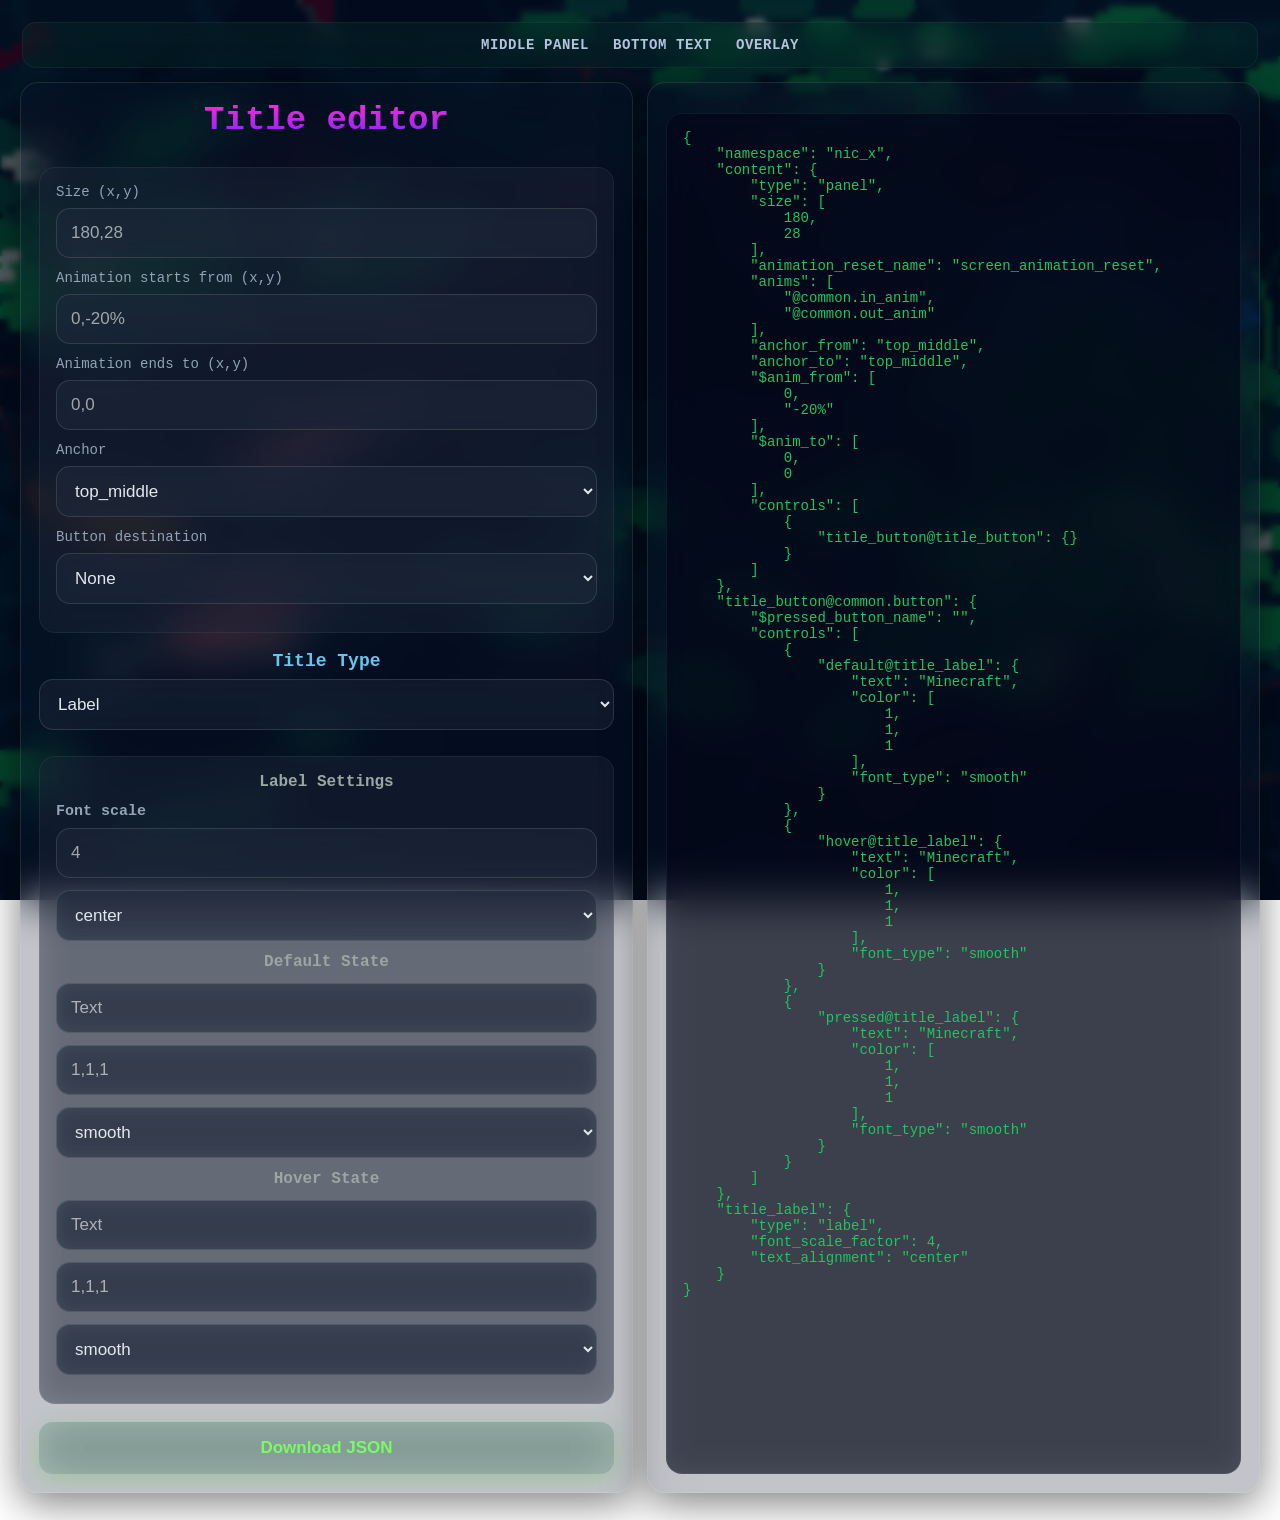
<file: index.html>
<!DOCTYPE html>
<html>
  <head>
    <title>Title | Animated Ui</title>
    <link rel="stylesheet" href="css/style.css" />
    <meta name="viewport" content="width=device-width, initial-scale=1.0" />

    <link
      rel="icon"
      type="image/png"
      sizes="32x32"
      href="images/favicon-32x32.png"
    />
    <link
      rel="icon"
      type="image/png"
      sizes="16x16"
      href="images/favicon-16x16.png"
    />

    <link rel="icon" href="images/favicon.ico" />

    <link
      rel="apple-touch-icon"
      sizes="180x180"
      href="images/apple-touch-icon.png"
    />

    <link
      rel="icon"
      type="image/png"
      sizes="192x192"
      href="images/android-chrome-192x192.png"
    />
    <link
      rel="icon"
      type="image/png"
      sizes="512x512"
      href="images/android-chrome-512x512.png"
    />
    <link rel="manifest" href="site.webmanifest" />
  </head>

  <body>
    <div class="topnav">
      <a href="pages/page2.html">MIDDLE PANEL</a>
      <a href="pages/page3.html">BOTTOM TEXT</a>
      <a href="pages/page4.html">OVERLAY</a>
    </div>
    <div class="main">
      <div class="left">
        <h1 style="text-align: center">Title editor</h1>

        <div class="box">
          <label>Size (x,y)</label>
          <input id="size" placeholder="180,28" />

          <label>Animation starts from (x,y)</label>
          <input id="anim_from" placeholder="0,-20%" />

          <label>Animation ends to (x,y)</label>
          <input id="anim_to" placeholder="0,0" />
          <label>Anchor</label>
          <select id="anchor_from">
            <option>top_middle</option>
            <option>top_left</option>
            <option>top_right</option>
          </select>
          <label>Button destination</label
          ><select id="pressed_action">
            <option value="none">None</option>
            <option value="exit">Exit</option>
            <option value="about">About (Opens Ultramarine menu)</option>
          </select>
        </div>
        <h3 style="text-align: center">Title Type</h3>

        <select id="title_type">
          <option value="label">Label</option>
          <option value="image">Image</option>
        </select>

        <div id="label_options" class="box">
          <h4 style="text-align: center">Label Settings</h4>
          <h5>Font scale</h5>
          <input id="font_scale" placeholder="4" />
          <select id="text_align">
            <option>left</option>
            <option selected>center</option>
            <option>right</option>
          </select>

          <h4 style="text-align: center">Default State</h4>
          <input id="text_default" placeholder="Text" />
          <input id="color_default" placeholder="1,1,1" />
          <select id="font_default">
            <option>default</option>
            <option>rune</option>
            <option>unicode</option>
            <option selected>smooth</option>
            <option>MinecraftTen</option>
          </select>

          <h4 style="text-align: center">Hover State</h4>
          <input id="text_hover" placeholder="Text" />
          <input id="color_hover" placeholder="1,1,1" />
          <select id="font_hover">
            <option>default</option>
            <option>rune</option>
            <option>unicode</option>
            <option selected>smooth</option>
            <option>MinecraftTen</option>
          </select>
        </div>

        <div id="image_options" class="box" style="display: none">
          <h4 style="text-align: center">Default Texture</h4>
          <input id="tex_default" placeholder="textures/ui/title" />

          <h4 style="text-align: center">Hover Texture</h4>
          <input id="tex_hover" placeholder="textures/ui/title" />

          <h4 style="text-align: center">Splash text Settings</h4>
          <h5>Ignored</h5>
          <select id="ignored">
            <option>true</option>
            <option>false</option>
          </select>
          <h5>Offset</h5>
          <input id="offset" placeholder="20%,0" />
        </div>

        <button onclick="downloadJSON()">Download JSON</button>
      </div>

      <div class="right">
        <pre id="output"></pre>
      </div>
    </div>
    <script src="scripts/nic_x.js"></script>
  </body>
</html>
</file>
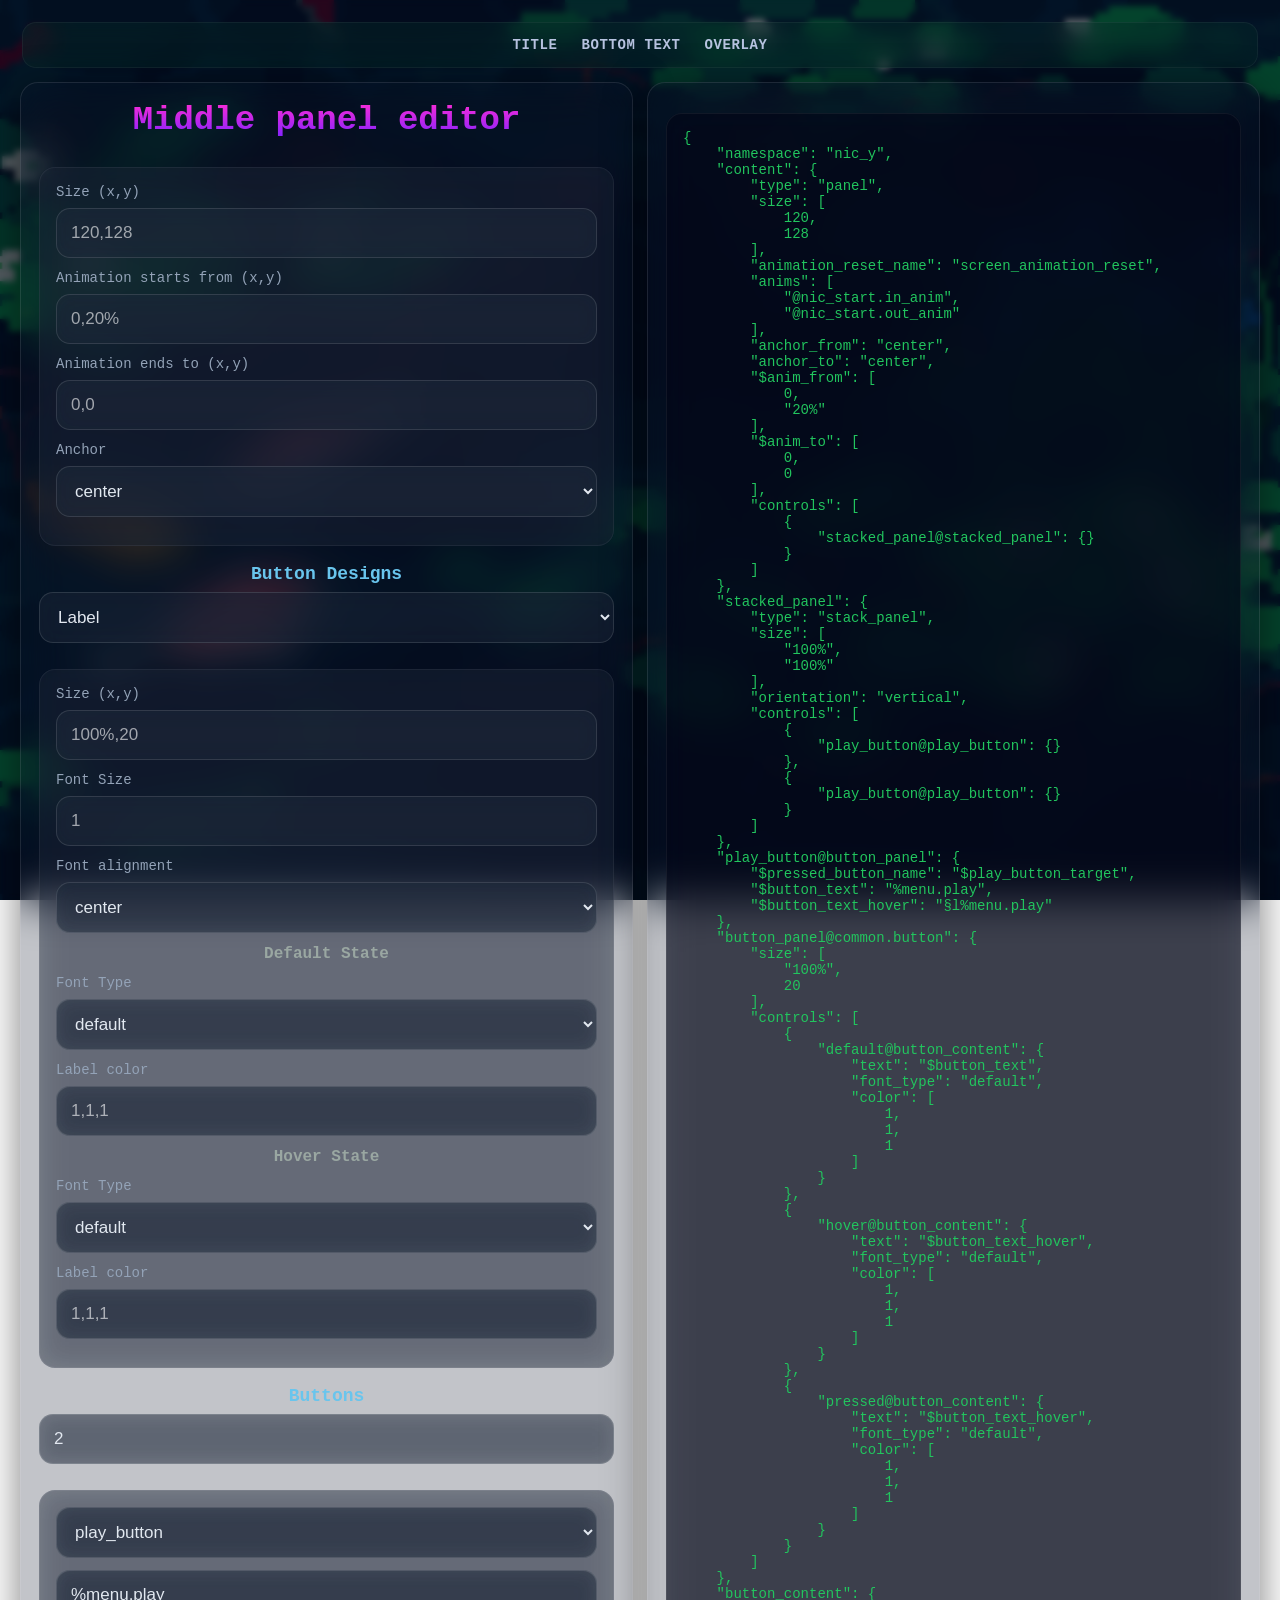
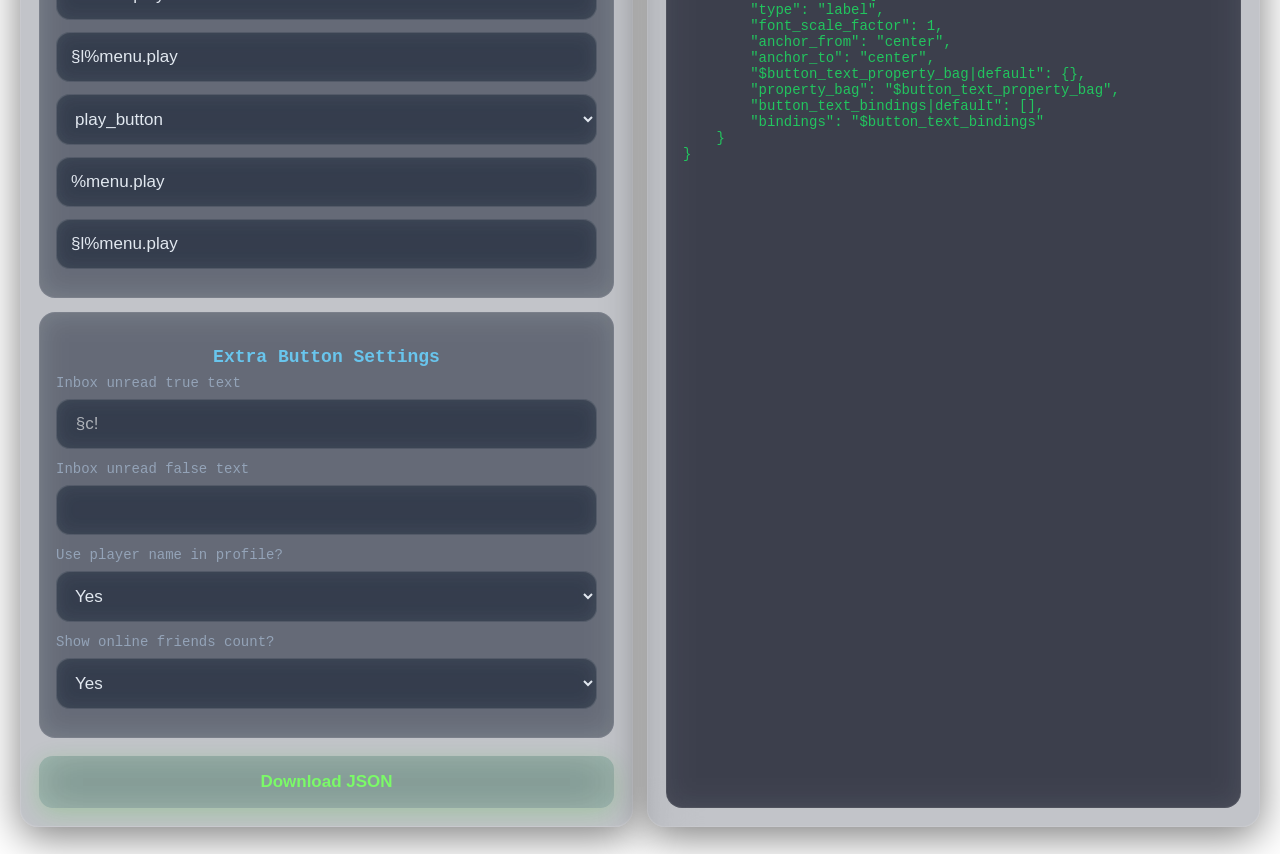
<file: pages/page2.html>
<!DOCTYPE html>
<html>
  <head>
    <title>Middle panel | Animated Ui</title>
    <link rel="stylesheet" href="../css/style.css" />
    <meta name="viewport" content="width=device-width, initial-scale=1.0" />

    <link
      rel="icon"
      type="image/png"
      sizes="32x32"
      href="../images/favicon-32x32.png"
    />
    <link
      rel="icon"
      type="image/png"
      sizes="16x16"
      href="../images/favicon-16x16.png"
    />
    <link rel="icon" href="../images/favicon.ico" />
    <link
      rel="apple-touch-icon"
      sizes="180x180"
      href="../images/apple-touch-icon.png"
    />
    <link
      rel="icon"
      type="image/png"
      sizes="192x192"
      href="../images/android-chrome-192x192.png"
    />
    <link
      rel="icon"
      type="image/png"
      sizes="512x512"
      href="../images/android-chrome-512x512.png"
    />
    <link rel="manifest" href="../site.webmanifest" />
  </head>

  <body>
    <div class="topnav">
      <a href="../index.html">TITLE</a>
      <a href="page3.html">BOTTOM TEXT</a>
      <a href="page4.html">OVERLAY</a>
    </div>

    <div class="main">
      <div class="left">
        <h1 style="text-align: center">Middle panel editor</h1>

        <div class="box">
          <label>Size (x,y)</label>
          <input id="size" placeholder="120,128" />
          <label>Animation starts from (x,y)</label>
          <input id="anim_from" placeholder="0,20%" />
          <label>Animation ends to (x,y)</label>
          <input id="anim_to" placeholder="0,0" />
          <label>Anchor</label>
          <select id="anchor">
            <option>center</option>
            <option>left_middle</option>
            <option>right_middle</option>
          </select>
        </div>

        <h3 style="text-align: center">Button Designs</h3>
        <select id="panel_type">
          <option value="label">Label</option>
          <option value="image">Image</option>
        </select>

        <div class="box">
          <label>Size (x,y)</label>
          <input id="panel_size" placeholder="100%,20" />
          <label>Font Size</label>
          <input id="font_scale" placeholder="1" />
          <label>Font alignment</label>
          <select id="align">
            <option>left</option>
            <option selected>center</option>
            <option>right</option>
          </select>

          <div id="image_style">
            <h4>Texture</h4>
            <label>Default texture</label>
            <input id="tex_default" placeholder="textures/animated_ui/button" />
            <label>Hover texture</label>
            <input id="tex_hover" placeholder="textures/animated_ui/button" />
            <label>Size (x,y)</label>
            <input id="img_size" placeholder="100% - 2px,100% - 2px" />
          </div>

          <h4 style="text-align: center">Default State</h4>
          <label>Font Type</label>
          <select id="font_default">
            <option>default</option>
            <option>rune</option>
            <option>unicode</option>
            <option>smooth</option>
            <option>MinecraftTen</option>
          </select>
          <label>Label color</label>
          <input id="color_default" placeholder="1,1,1" />

          <h4 style="text-align: center">Hover State</h4>
          <label>Font Type</label>
          <select id="font_hover">
            <option>default</option>
            <option>rune</option>
            <option>unicode</option>
            <option>smooth</option>
            <option>MinecraftTen</option>
          </select>
          <label>Label color</label>
          <input id="color_hover" placeholder="1,1,1" />
        </div>

        <!-- ✅ NEW SETTINGS -->

        <h3 style="text-align: center">Buttons</h3>
        <input id="btn_count" type="number" value="2" min="1" max="8" />
        <div id="buttons_container" class="box"></div>
        <div class="box">
          <h3 style="text-align: center">Extra Button Settings</h3>

          <label>Inbox unread true text</label>
          <input id="inbox_true" placeholder=" §c!" />

          <label>Inbox unread false text</label>
          <input id="inbox_false" placeholder="" />

          <label>Use player name in profile?</label>
          <select id="profile_use_name">
            <option value="yes" selected>Yes</option>
            <option value="no">No</option>
          </select>

          <label>Show online friends count?</label>
          <select id="friends_use_count">
            <option value="yes" selected>Yes</option>
            <option value="no">No</option>
          </select>
        </div>

        <button onclick="downloadJSON()">Download JSON</button>
      </div>

      <div class="right">
        <pre id="output"></pre>
      </div>
    </div>

    <script src="../scripts/nic_y.js"></script>
  </body>
</html>
</file>
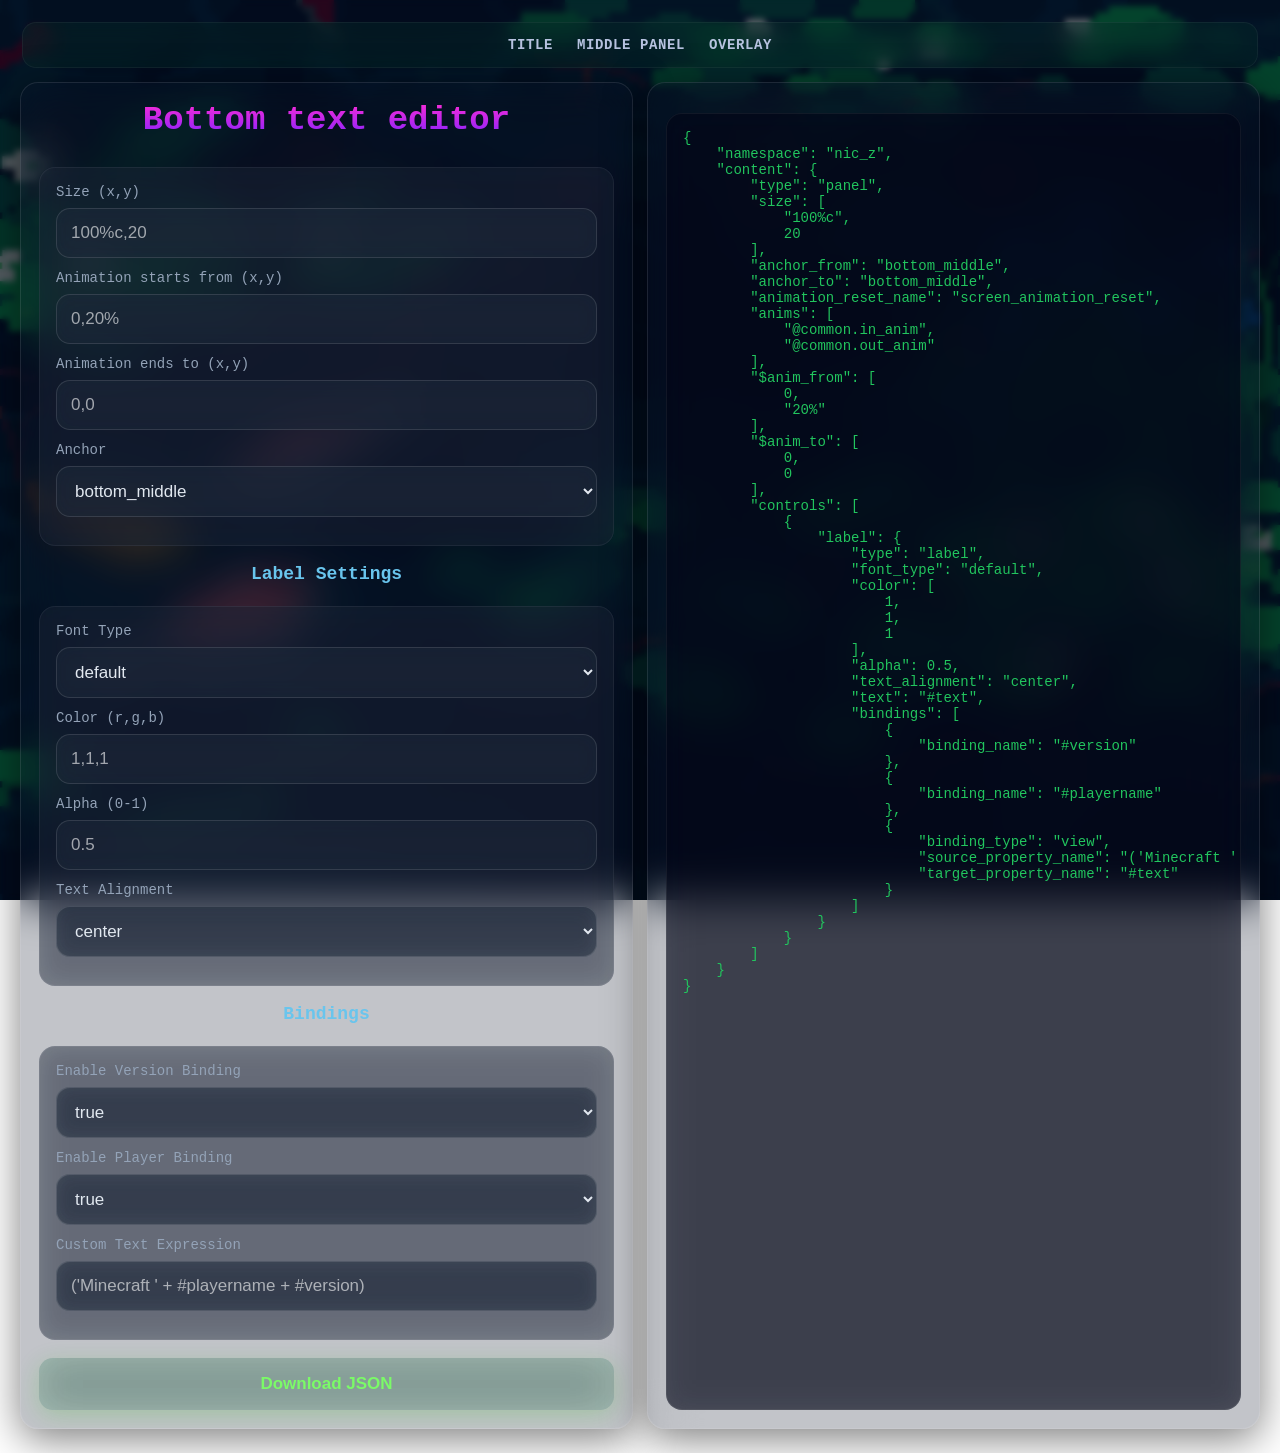
<file: pages/page3.html>
<!DOCTYPE html>
<html>
  <head>
    <title>Bottom text | Animated Ui</title>
    <link rel="stylesheet" href="../css/style.css" />
    <meta name="viewport" content="width=device-width, initial-scale=1.0" />
    <link
      rel="icon"
      type="image/png"
      sizes="32x32"
      href="../images/favicon-32x32.png"
    />
    <link
      rel="icon"
      type="image/png"
      sizes="16x16"
      href="../images/favicon-16x16.png"
    />

    <link rel="icon" href="../images/favicon.ico" />

    <link
      rel="apple-touch-icon"
      sizes="180x180"
      href="../images/apple-touch-icon.png"
    />

    <link
      rel="icon"
      type="image/png"
      sizes="192x192"
      href="../images/android-chrome-192x192.png"
    />
    <link
      rel="icon"
      type="image/png"
      sizes="512x512"
      href="../images/android-chrome-512x512.png"
    />
    <link rel="manifest" href="../site.webmanifest" />
  </head>

  <body>
    <div class="topnav">
      <a href="../index.html">TITLE</a>
      <a href="page2.html">MIDDLE PANEL</a>
      <a href="page4.html">OVERLAY</a>
    </div>
    <div class="main">
      <div class="left">
        <h1 style="text-align: center">Bottom text editor</h1>
        <div class="box">
          <label>Size (x,y)</label>
          <input id="size" placeholder="100%c,20" />

          <label>Animation starts from (x,y)</label>
          <input id="anim_from" placeholder="0,20%" />

          <label>Animation ends to (x,y)</label>
          <input id="anim_to" placeholder="0,0" />
          <label>Anchor</label>
          <select id="anchor">
            <option>bottom_middle</option>
            <option>bottom_left</option>
            <option>bottom_right</option>
          </select>
        </div>
        <h3 style="text-align: center">Label Settings</h3>
        <div class="box">
          <label>Font Type</label>
          <select id="font">
            <option>default</option>
            <option>rune</option>
            <option>unicode</option>
            <option>smooth</option>
            <option>MinecraftTen</option>
          </select>

          <label>Color (r,g,b)</label>
          <input id="color" placeholder="1,1,1" />

          <label>Alpha (0-1)</label>
          <input id="alpha" placeholder="0.5" />

          <label>Text Alignment</label>
          <select id="align">
            <option>left</option>
            <option selected>center</option>
            <option>right</option>
          </select>
        </div>
        <h3 style="text-align: center">Bindings</h3>
        <div class="box">
          <label>Enable Version Binding</label>
          <select id="bind_version">
            <option value="true" selected>true</option>
            <option value="false">false</option>
          </select>

          <label>Enable Player Binding</label>
          <select id="bind_player">
            <option value="true" selected>true</option>
            <option value="false">false</option>
          </select>

          <div id="expr_box">
            <label>Custom Text Expression</label>
            <input
              id="expr"
              placeholder="('Minecraft ' + #playername + #version)"
            />
          </div>

          <div id="text_box">
            <label>Text</label>
            <input id="text" placeholder="#text" />
          </div>
        </div>
        <button onclick="downloadJSON()">Download JSON</button>
      </div>

      <div class="right">
        <pre id="output"></pre>
      </div>
    </div>
    <script src="../scripts/nic_z.js"></script>
  </body>
</html>
</file>
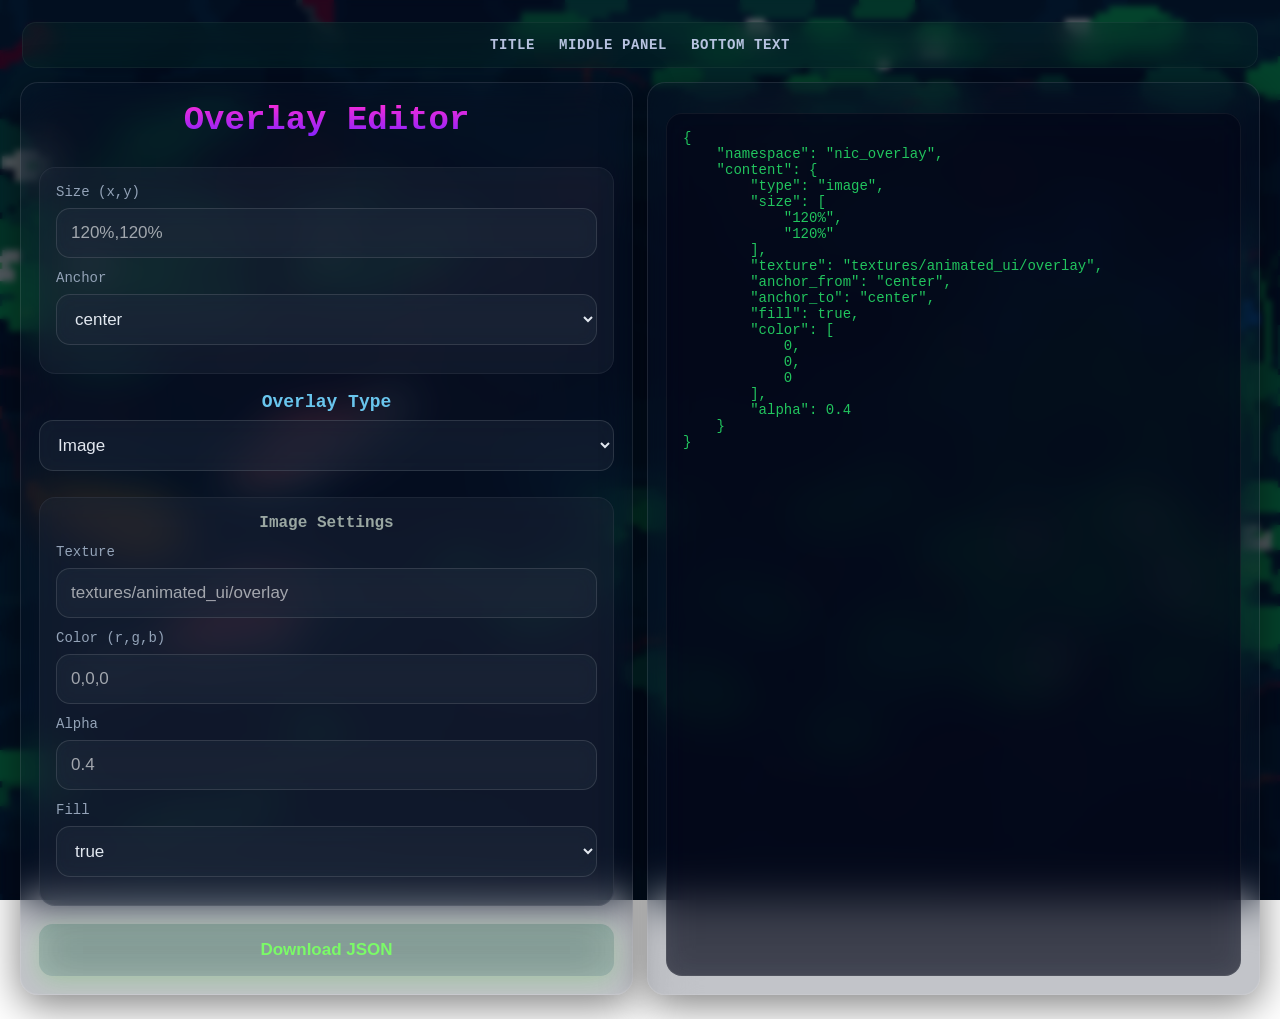
<file: pages/page4.html>
<!DOCTYPE html>
<html>
  <head>
    <title>Overlay | Animated Ui</title>
    <link rel="stylesheet" href="../css/style.css" />
    <meta name="viewport" content="width=device-width, initial-scale=1.0" />
    <link
      rel="icon"
      type="image/png"
      sizes="32x32"
      href="../images/favicon-32x32.png"
    />
    <link
      rel="icon"
      type="image/png"
      sizes="16x16"
      href="../images/favicon-16x16.png"
    />

    <link rel="icon" href="../images/favicon.ico" />

    <link
      rel="apple-touch-icon"
      sizes="180x180"
      href="../images/apple-touch-icon.png"
    />

    <link
      rel="icon"
      type="image/png"
      sizes="192x192"
      href="../images/android-chrome-192x192.png"
    />
    <link
      rel="icon"
      type="image/png"
      sizes="512x512"
      href="../images/android-chrome-512x512.png"
    />
    <link rel="manifest" href="../site.webmanifest" />
  </head>

  <body>
    <div class="topnav">
      <a href="../index.html">TITLE</a>
      <a href="page2.html">MIDDLE PANEL</a>
      <a href="page3.html">BOTTOM TEXT</a>
    </div>
    <div class="main">
      <div class="left">
        <h1 style="text-align: center">Overlay Editor</h1>
        <div class="box">
          <label>Size (x,y)</label>
          <input id="size" placeholder="120%,120%" />

          <label>Anchor</label>
          <select id="anchor">
            <option>center</option>
          </select>
        </div>
        <h3 style="text-align: center">Overlay Type</h3>
        <select id="type">
          <option value="image">Image</option>
          <option value="gradient">Gradient</option>
        </select>
        <div class="box">
          <div id="image_box">
            <h4 style="text-align: center">Image Settings</h4>

            <label>Texture</label>
            <input id="texture" placeholder="textures/animated_ui/overlay" />

            <label>Color (r,g,b)</label>
            <input id="color" placeholder="0,0,0" />

            <label>Alpha</label>
            <input id="alpha" placeholder="0.4" />

            <label>Fill</label>
            <select id="fill">
              <option>true</option>
              <option>false</option>
            </select>
          </div>

          <div id="gradient_box" style="display: none">
            <h4 style="text-align: center">Gradient Settings</h4>

            <label>Color 1 (r,g,b,a)</label>
            <input id="color1" placeholder="0,0,0,0.5" />

            <label>Color 2 (r,g,b,a)</label>
            <input id="color2" placeholder="0,0,0,0.7" />
          </div>
        </div>
        <button onclick="downloadJSON()">Download JSON</button>
      </div>

      <div class="right">
        <pre id="output"></pre>
      </div>
    </div>
    <script src="../scripts/nic_overlay.js"></script>
  </body>
</html>
</file>
<file: css/style.css>
* {
  box-sizing: border-box;
  margin: 0;
  padding: 0;
}

/* ---------- BODY ---------- */
body {
  display: flex;
  flex-direction: column;
  font-family: "Segoe UI", monospace;

  background: url("../images/bg.png") no-repeat center center fixed;
  background-size: cover;

  color: #e2e8f0;
  min-height: 100vh;

  overflow-x: hidden;
  position: relative;

  padding: 14px;
}

body::before {
  content: "";
  position: fixed;
  inset: 0;

  background: rgba(2, 6, 23, 0.65);
  backdrop-filter: blur(3px);

  z-index: -1;
}

/* ---------- NAV ---------- */
.topnav {
  display: flex;
  justify-content: center;
  align-items: center;

  gap: 24px;
  padding: 14px;
  margin: 8px;

  background: rgba(7, 44, 42, 0.4);
  backdrop-filter: blur(12px);

  border-radius: 14px;
  border: 1px solid rgba(255, 255, 255, 0.05);

  flex-wrap: wrap;
}

.topnav a {
  text-decoration: none;
  font-size: 14px; /* bigger */
  font-weight: 600;
  letter-spacing: 0.6px;

  color: #cbd5f5;
  opacity: 0.9;
}

/* ---------- MAIN ---------- */
.main {
  display: flex;
  gap: 14px;
  padding: 6px;

  flex: 1;
  min-height: 0;

  width: 100%;
}

/* PANELS */
.left,
.right {
  flex: 1;
  min-width: 0;

  display: flex;
  flex-direction: column;

  padding: 18px;

  background: rgba(15, 23, 42, 0.25);
  backdrop-filter: blur(22px);

  border: 1px solid rgba(255, 255, 255, 0.1);
  box-shadow: 0 10px 40px rgba(0, 0, 0, 0.5);
  border-radius: 18px;

  overflow: hidden;
}

.left {
  overflow-y: auto;
}

/* ---------- TEXT ---------- */
h1 {
  text-align: center;
  margin-bottom: 14px;
  font-size: clamp(24px, 6vw, 34px); /* bigger */

  background: -webkit-linear-gradient(#ff2cd5, rgb(126, 34, 255));
  background-clip: text;
  -webkit-background-clip: text;

  color: transparent;
  -webkit-text-fill-color: transparent;
}

h3 {
  margin-top: 18px;
  margin-bottom: 8px;
  font-size: 18px;
  color: #69c5edff;
}

h4 {
  text-align: center;
  margin-bottom: 12px;
  font-size: 16px;
  color: #9aa7a2ff;
}

h5 {
  margin-bottom: 8px;
  font-size: 15px;
  color: #94a3b8;
}

label {
  display: block;
  margin-bottom: 8px;
  font-size: 14px;
  color: #94a3b8;
}

/* ---------- INPUTS ---------- */
input,
select {
  width: 100%;
  padding: 14px; /* bigger touch */
  margin-bottom: 12px;

  font-size: 17px; /* key for mobile */

  background: rgba(30, 41, 59, 0.45);
  backdrop-filter: blur(10px);

  color: #e2e8f0;
  border-radius: 14px;
  border: 1px solid rgba(255, 255, 255, 0.12);

  outline: none;
}

input::placeholder {
  color: rgba(255, 255, 255, 0.6);
}

/* ---------- BOX ---------- */
.box {
  margin-top: 14px;
  padding: 16px;

  background: rgba(30, 41, 59, 0.4);
  backdrop-filter: blur(14px);

  border-radius: 16px;
  border: 1px solid rgba(255, 255, 255, 0.06);
}

/* ---------- BUTTON ---------- */
button {
  margin-top: 18px;
  padding: 16px;
  width: 100%;

  font-size: 17px;

  border-radius: 14px;
  border: none;

  background: rgba(11, 150, 62, 0.15);
  backdrop-filter: blur(20px);

  color: #7bfa68;
  font-weight: bold;
  cursor: pointer;

  box-shadow: 0 6px 25px rgba(28, 178, 14, 0.2);
}

/* ---------- OUTPUT ---------- */
#output {
  flex: 1;
  min-height: 0;

  margin-top: 12px;

  background: rgba(2, 6, 23, 0.6);
  backdrop-filter: blur(14px);

  padding: 16px;
  border-radius: 16px;

  border: 1px solid rgba(255, 255, 255, 0.06);

  overflow: auto;

  color: #22c55e;
  font-size: 14px;
}

/* ---------- SCROLL ---------- */
::-webkit-scrollbar {
  width: 6px;
}

::-webkit-scrollbar-thumb {
  background: rgba(71, 85, 105, 0.6);
  border-radius: 10px;
}

/* ---------- MOBILE ---------- */
@media (max-width: 1200px) {
  /* ---------- NAV ---------- */
  .topnav {
    flex-wrap: wrap;
    gap: 8px;
    padding: 10px;
  }

  .topnav a {
    font-size: 14px;
    padding: 6px 10px;
    background: rgba(255, 255, 255, 0);
    border-radius: 8px;
  }

  /* ---------- MAIN LAYOUT ---------- */
  .main {
    flex-direction: column;
    gap: 12px;
    padding: 6px;
  }

  /* ---------- PANELS ---------- */
  .left,
  .right {
    width: 100%;
    padding: 16px;
    border-radius: 16px;
  }

  /* ---------- TITLES ---------- */
  h1 {
    font-size: 48px;
    margin-bottom: 16px;
  }

  h3 {
    font-size: 36px;
    margin-top: 16px;
    margin-bottom: 8px;
  }

  h4 {
    font-size: 30px;
  }

  /* ---------- LABELS ---------- */
  label {
    font-size: 20px;
    margin-bottom: 6px;
  }

  /* ---------- INPUTS ---------- */
  input,
  select {
    font-size: 20px;
    padding: 14px;
    border-radius: 14px;
  }

  /* ---------- BOX / SECTION ---------- */
  .box {
    padding: 16px;
    margin-top: 14px;
    border-radius: 16px;
  }

  /* ---------- BUTTON ---------- */
  button {
    padding: 18px;
    font-size: 20px;
    border-radius: 16px;
    margin-top: 20px;
  }

  /* ---------- OUTPUT ---------- */
  #output {
    margin-top: 16px;
    padding: 14px;
    font-size: 16px;

    max-height: 220px; /* prevents huge scroll */
    border-radius: 14px;
  }
}
</file>
